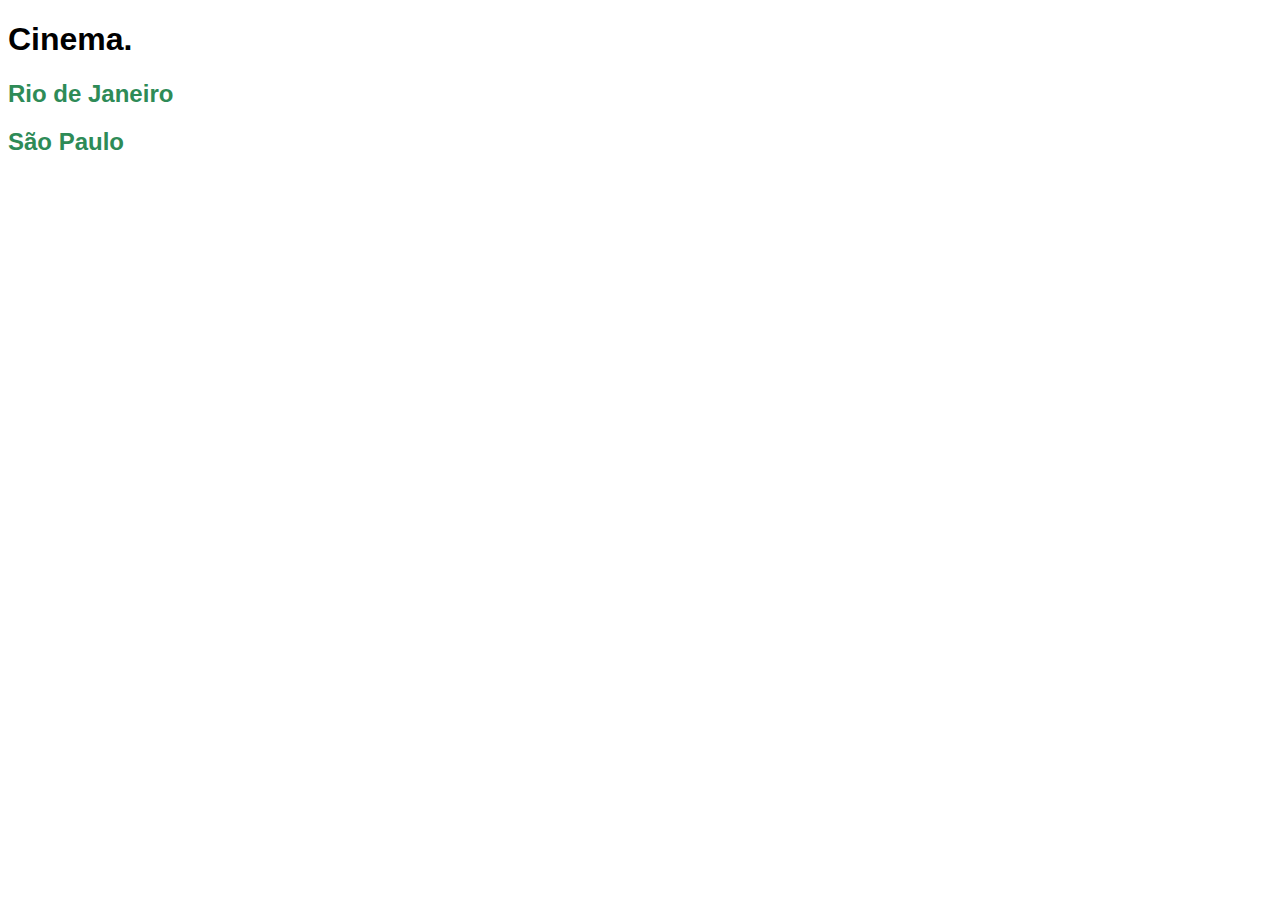
<file: Html/index.html>
<!DOCTYPE html>
<html lang="en">
<head>
    <meta charset="UTF-8">
    <meta http-equiv="X-UA-Compatible" content="IE=edge">
    <meta name="viewport" content="width=device-width, initial-scale=1.0">
    <title>Cinema</title>
    <link rel="stylesheet" href="style.css">
</head>
<body>
    <h1>Cinema.</h1>
    <h2><a href="rj.html">Rio de Janeiro</a></h2>
    <h2><a href="sp.html">São Paulo</a></h2>
</body>
</html>
</file>
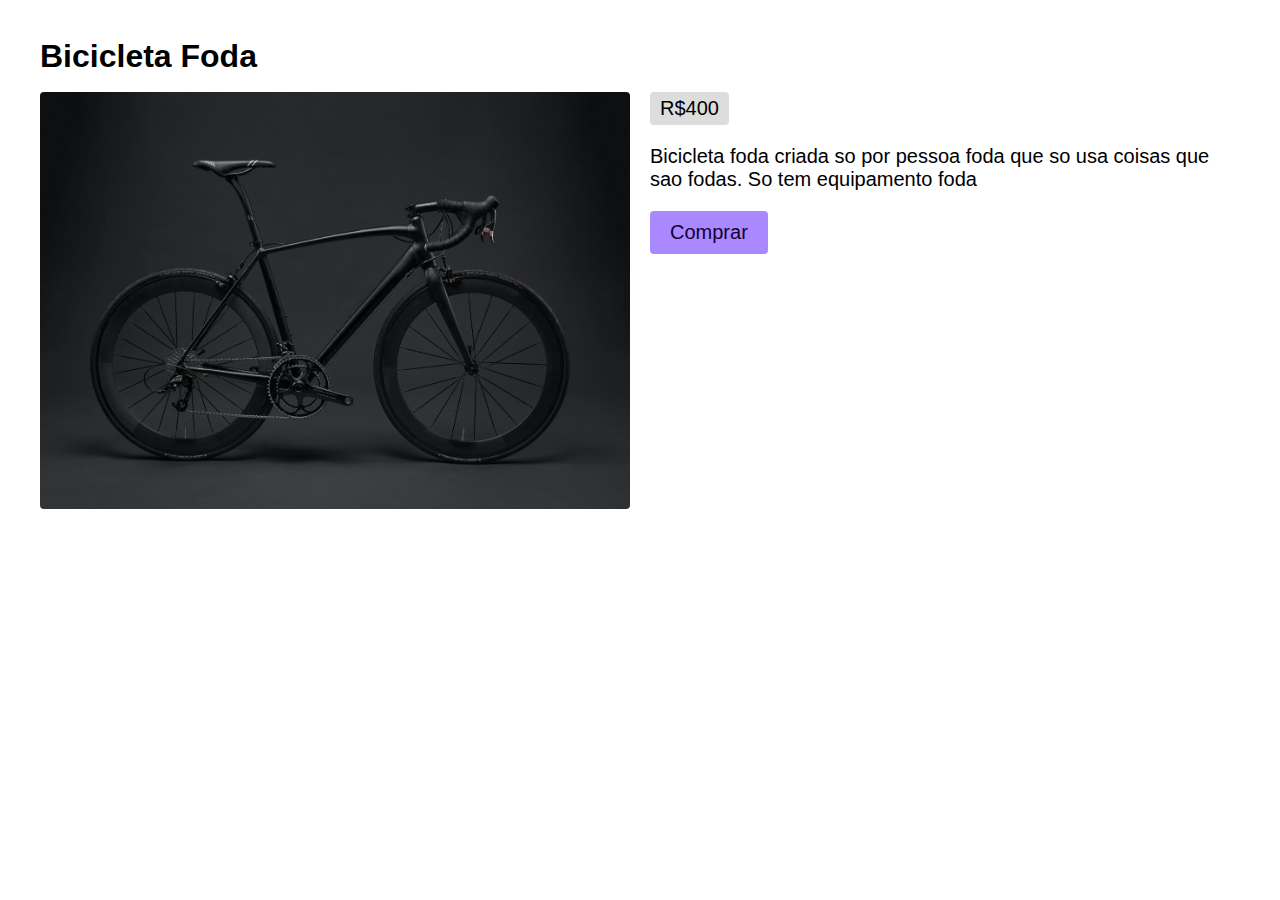
<file: Posicionamento Grid/index.html>
<!DOCTYPE html>
<html lang="en">
<head>
    <meta charset="UTF-8">
    <meta http-equiv="X-UA-Compatible" content="IE=edge">
    <meta name="viewport" content="width=device-width, initial-scale=1.0">
    <link rel="stylesheet" href="./style.css">
    <title>Document</title>

</head>
<body>
    <div class="grid">
        <h1 class="titulo">Bicicleta Foda</h1>
        <img class="foto" src="./bicicleta.jpg" alt="Bicicleta Foda">
        <div class="info">
        <span class="preco">R$400</span>
        <p  class="descricao">Bicicleta foda criada so por pessoa foda que so usa coisas que
        sao fodas. So tem equipamento foda</p>
        <a class="comprar" href="/">Comprar</a>    
        </div>
    </div>
</body>
</html>
</file>
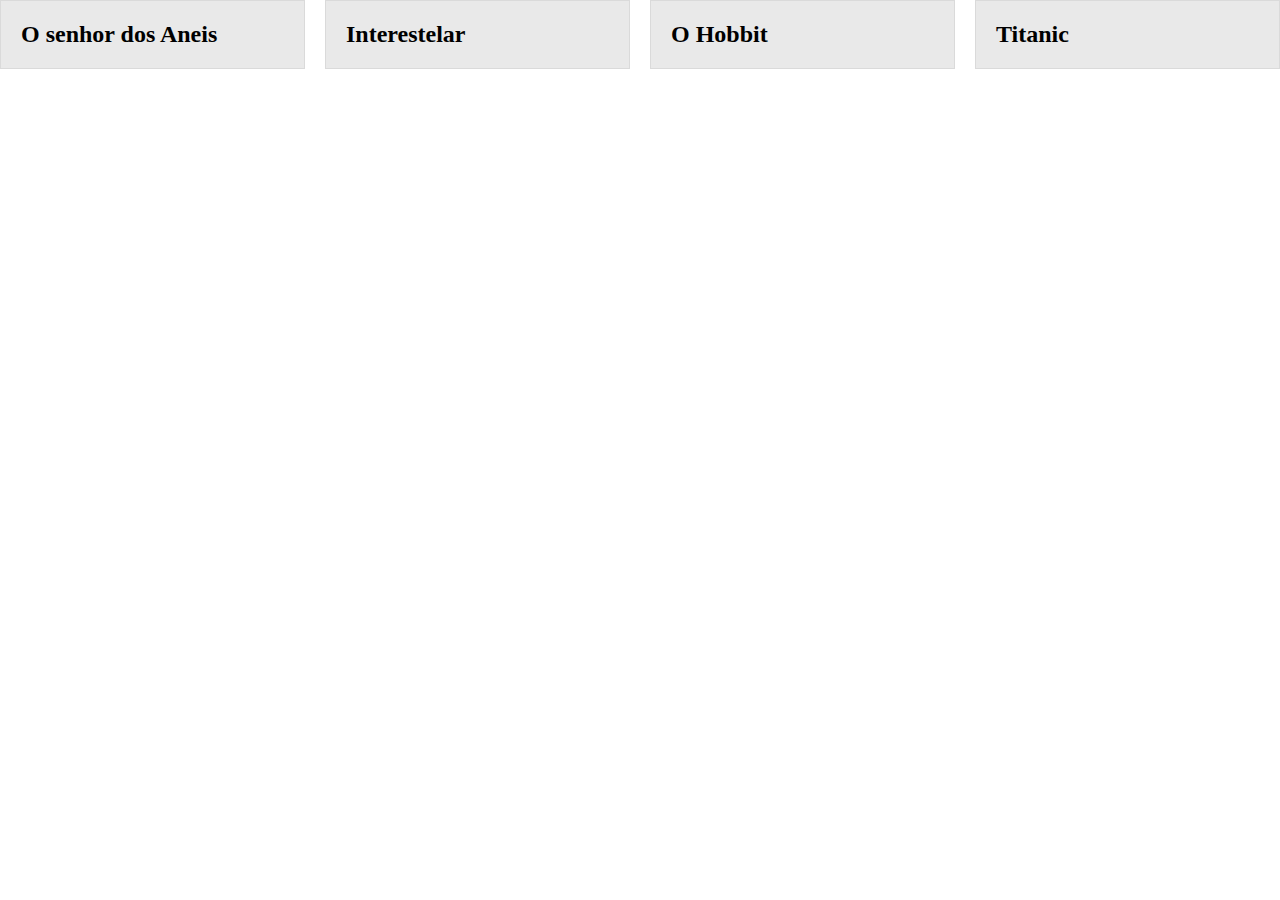
<file: Posicionamrnto Flex/index.html>
<!DOCTYPE html>
<html lang="en">
<head>
    <meta charset="UTF-8">
    <meta http-equiv="X-UA-Compatible" content="IE=edge">
    <meta name="viewport" content="width=device-width, initial-scale=1.0">
    <title>Document</title>
    <link rel="stylesheet" href="style.css">
</head>
<body>
    <div class="flex">
    <h2>O senhor dos Aneis</h2>
    <h2>Interestelar</h2>
    <h2>O Hobbit</h2>
    <h2>Titanic</h2>
    </div>
</body>
</html>
</file>
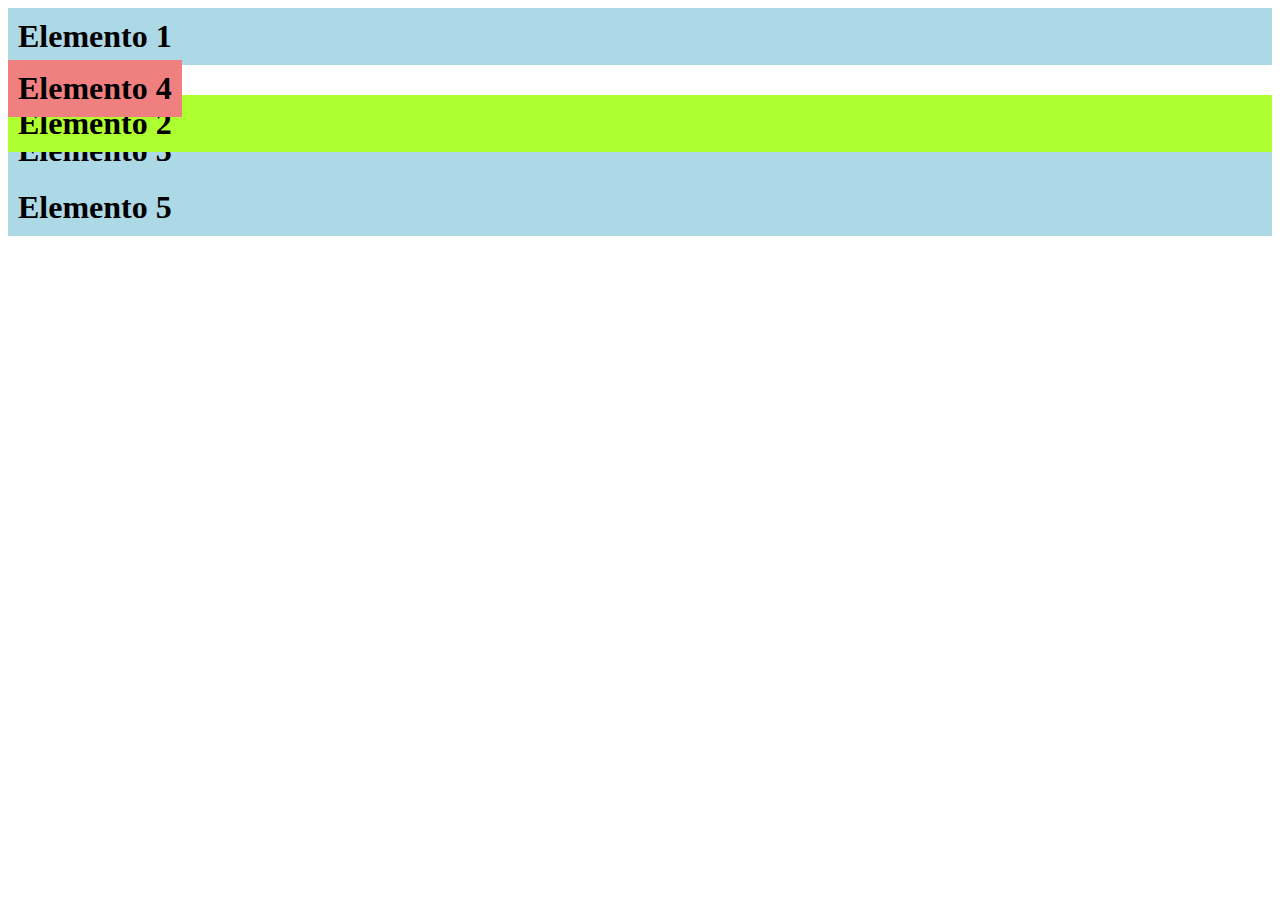
<file: Position/index.html>
<!DOCTYPE html>
<html lang="en">
<head>
    <meta charset="UTF-8">
    <meta http-equiv="X-UA-Compatible" content="IE=edge">
    <meta name="viewport" content="width=device-width, initial-scale=1.0">
    <title>Document</title>
    <link rel="stylesheet" href="style.css">
</head>
<body>
    <h1>Elemento 1</h1>
    <h1 class="index1">Elemento 2</h1>
    <h1>Elemento 3</h1>
    <h1 class="index2">Elemento 4</h1>
    <h1>Elemento 5</h1>

</body>
</html>
</file>
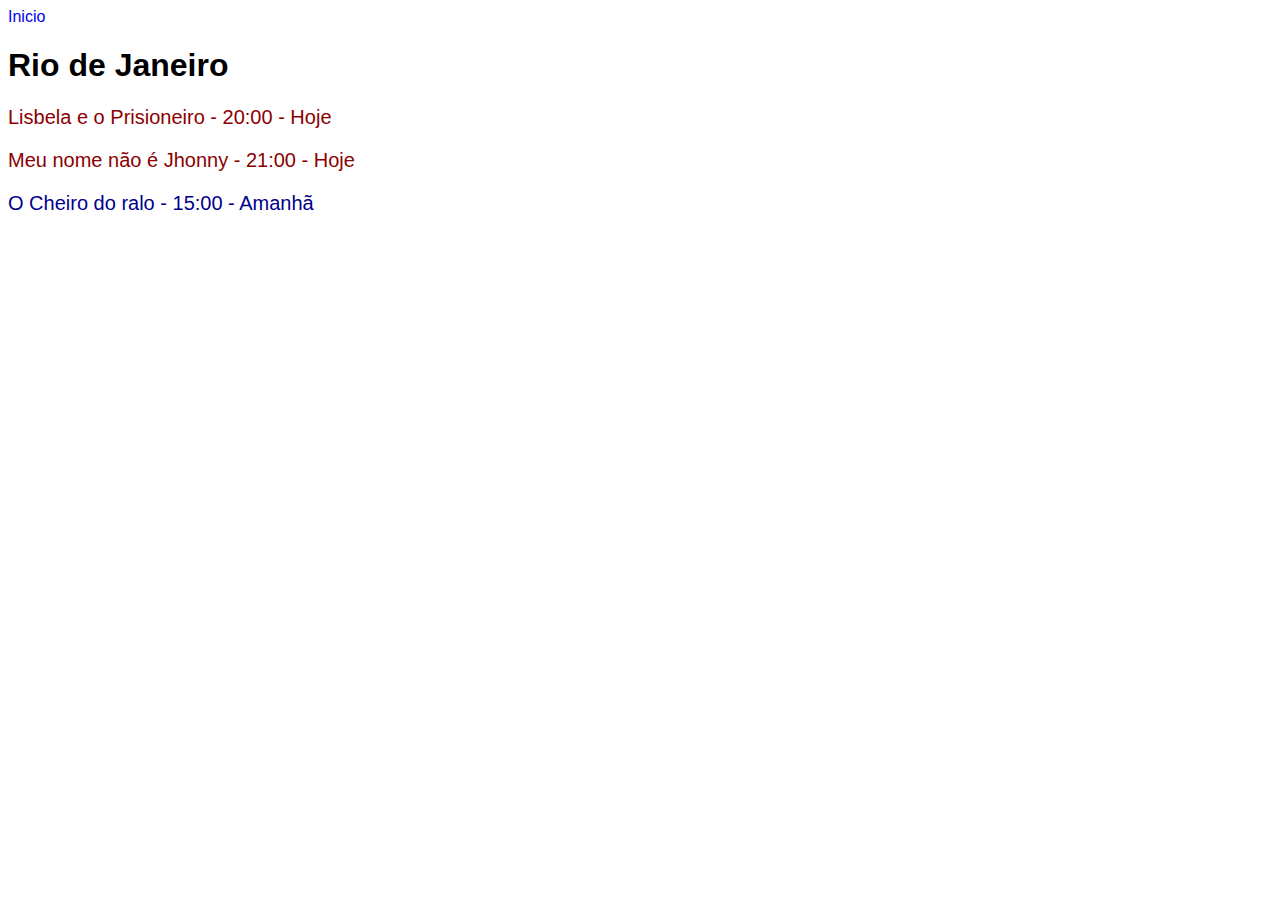
<file: Html/rj.html>
<!DOCTYPE html>
<html lang="en">
<head>
    <meta charset="UTF-8">
    <meta http-equiv="X-UA-Compatible" content="IE=edge">
    <meta name="viewport" content="width=device-width, initial-scale=1.0">
    <title>Rio de Janeiro</title>
    <link rel="stylesheet" href="style.css">

</head>
<body>
    <a href="index.html">Inicio</a>
    <h1>Rio de Janeiro</h1>

    <p class="hoje">Lisbela e o Prisioneiro - 20:00 - Hoje</p>
    <p class="hoje">Meu nome não é Jhonny - 21:00 - Hoje</p>
    <p class="amanha">O Cheiro do ralo - 15:00 - Amanhã</p>
    
</body>
</html>
</file>
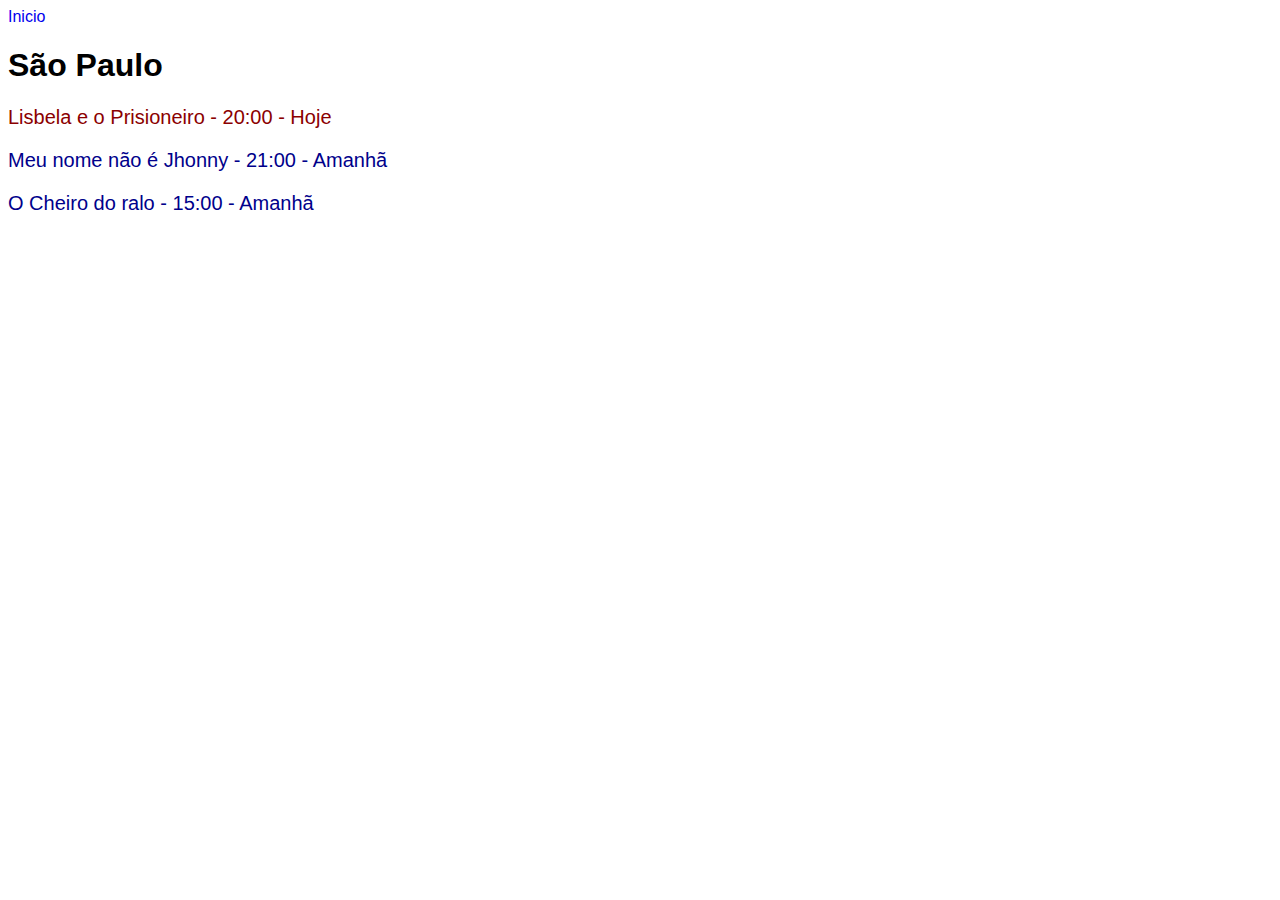
<file: Html/sp.html>
<!DOCTYPE html>
<html lang="en">
<head>
    <meta charset="UTF-8">
    <meta http-equiv="X-UA-Compatible" content="IE=edge">
    <meta name="viewport" content="width=device-width, initial-scale=1.0">
    <title>São Paulo</title>
    <link rel="stylesheet" href="style.css">

</head>
<body>
    <a href="index.html">Inicio</a>
    <h1>São Paulo</h1>

    <p class="hoje">Lisbela e o Prisioneiro - 20:00 - Hoje</p>
    <p class="amanha">Meu nome não é Jhonny - 21:00 - Amanhã</p>
    <p class="amanha">O Cheiro do ralo - 15:00 - Amanhã</p>
    
</body>
</html>
</file>
<file: Html/style.css>
body{
    font-family: Arial, Helvetica, sans-serif;
}
p{
    font-size: 20px;
}
h2 a{
    color: seagreen;
    text-decoration: none;   
}
a{
    text-decoration: none;
}
.amanha{
    color: darkblue;
}
.hoje{
    color: darkred;
}
</file>
<file: Posicionamento Grid/style.css>
.grid{
    display: grid;
    gap: 20px;
    grid-template-columns: repeat(2,1fr);
    
}
.titulo{
    grid-column: 1/-1;
}
.info{
    display: grid;
    place-items: start;
    place-self: start;
    gap: 20px;

}

/** Estilos gerais **/
body{
    font-family: Arial, Helvetica, sans-serif;
    margin: 40px;
}
h1, p{
    margin: 0px;
}
h1{
    font: 48px;
    line-height: 1;
}
p, span{
    font-size: 20px;
}
img{
    max-width: 100%;
    border-radius: 4px;
}
.comprar{
    background: #a8f;
    color: #103;
    padding: 10px 20px;
    text-decoration: none;
    border-radius: 4px;
    font-size: 20px;
}
.preco{
    background: #ddd;
    padding: 5px 10px;
    border-radius: 4px;
}
</file>
<file: Posicionamrnto Flex/style.css>
.flex{
    display: flex;
    flex-wrap: wrap;
    gap: 20px;
}
h2{
    background: #e7e7e7e7;
    border: 1px solid #d7d7d7d7;
    padding: 20px;
    margin: 0px;
    flex: 1;
}
body{
    margin: 0;
}
</file>
<file: Position/style.css>
h1{
    margin: 0px;
    padding: 10px;
    background: lightblue;

}
.index1{
    position: relative;
    background: greenyellow;
    top: 30px;

}
.index2{
    position: absolute;
    background: lightcoral;
    top:60px
}
</file>
